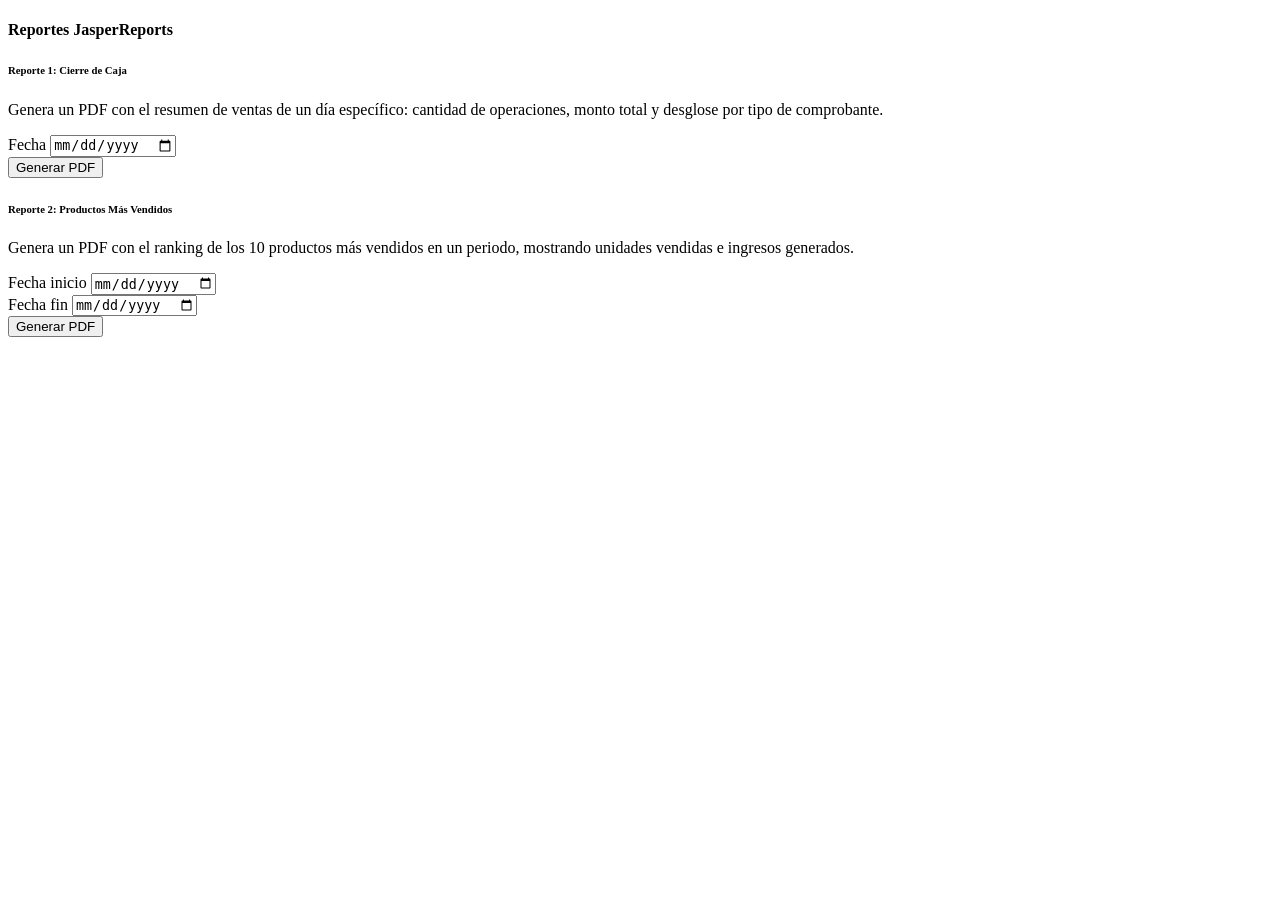
<file: src/main/resources/templates/reportes/index.html>
<!DOCTYPE html>
<html lang="es" xmlns:th="http://www.thymeleaf.org"
      th:replace="~{fragments/layout :: layout(~{::section})}">
<body>
<section th:fragment="content">
    <h4 class="fw-bold mb-4">
        <i class="bi bi-file-earmark-pdf me-2 text-danger"></i>Reportes JasperReports
    </h4>

    <div class="row g-4">

        <!-- Reporte 1: Cierre de Caja -->
        <div class="col-md-6">
            <div class="card border-0 shadow-sm h-100">
                <div class="card-header bg-danger text-white">
                    <h6 class="mb-0">
                        <i class="bi bi-cash-coin me-1"></i>Reporte 1: Cierre de Caja
                    </h6>
                </div>
                <div class="card-body">
                    <p class="text-muted small">
                        Genera un PDF con el resumen de ventas de un día específico:
                        cantidad de operaciones, monto total y desglose por tipo de comprobante.
                    </p>
                    <form th:action="@{/reportes/cierre-caja}" method="get" target="_blank">
                        <div class="mb-3">
                            <label class="form-label fw-semibold">Fecha</label>
                            <input type="date" name="fecha" class="form-control"
                                   th:value="${hoy}" required/>
                        </div>
                        <button type="submit" class="btn btn-danger w-100">
                            <i class="bi bi-download me-1"></i>Generar PDF
                        </button>
                    </form>
                </div>
            </div>
        </div>

        <!-- Reporte 2: Productos Más Vendidos -->
        <div class="col-md-6">
            <div class="card border-0 shadow-sm h-100">
                <div class="card-header bg-warning text-dark">
                    <h6 class="mb-0">
                        <i class="bi bi-bar-chart me-1"></i>Reporte 2: Productos Más Vendidos
                    </h6>
                </div>
                <div class="card-body">
                    <p class="text-muted small">
                        Genera un PDF con el ranking de los 10 productos más vendidos
                        en un periodo, mostrando unidades vendidas e ingresos generados.
                    </p>
                    <form th:action="@{/reportes/productos-vendidos}" method="get" target="_blank">
                        <div class="mb-3">
                            <label class="form-label fw-semibold">Fecha inicio</label>
                            <input type="date" name="fechaInicio" class="form-control" required/>
                        </div>
                        <div class="mb-3">
                            <label class="form-label fw-semibold">Fecha fin</label>
                            <input type="date" name="fechaFin" class="form-control"
                                   th:value="${hoy}" required/>
                        </div>
                        <button type="submit" class="btn btn-warning w-100">
                            <i class="bi bi-download me-1"></i>Generar PDF
                        </button>
                    </form>
                </div>
            </div>
        </div>

    </div>
</section>
</body>
</html>
</file>
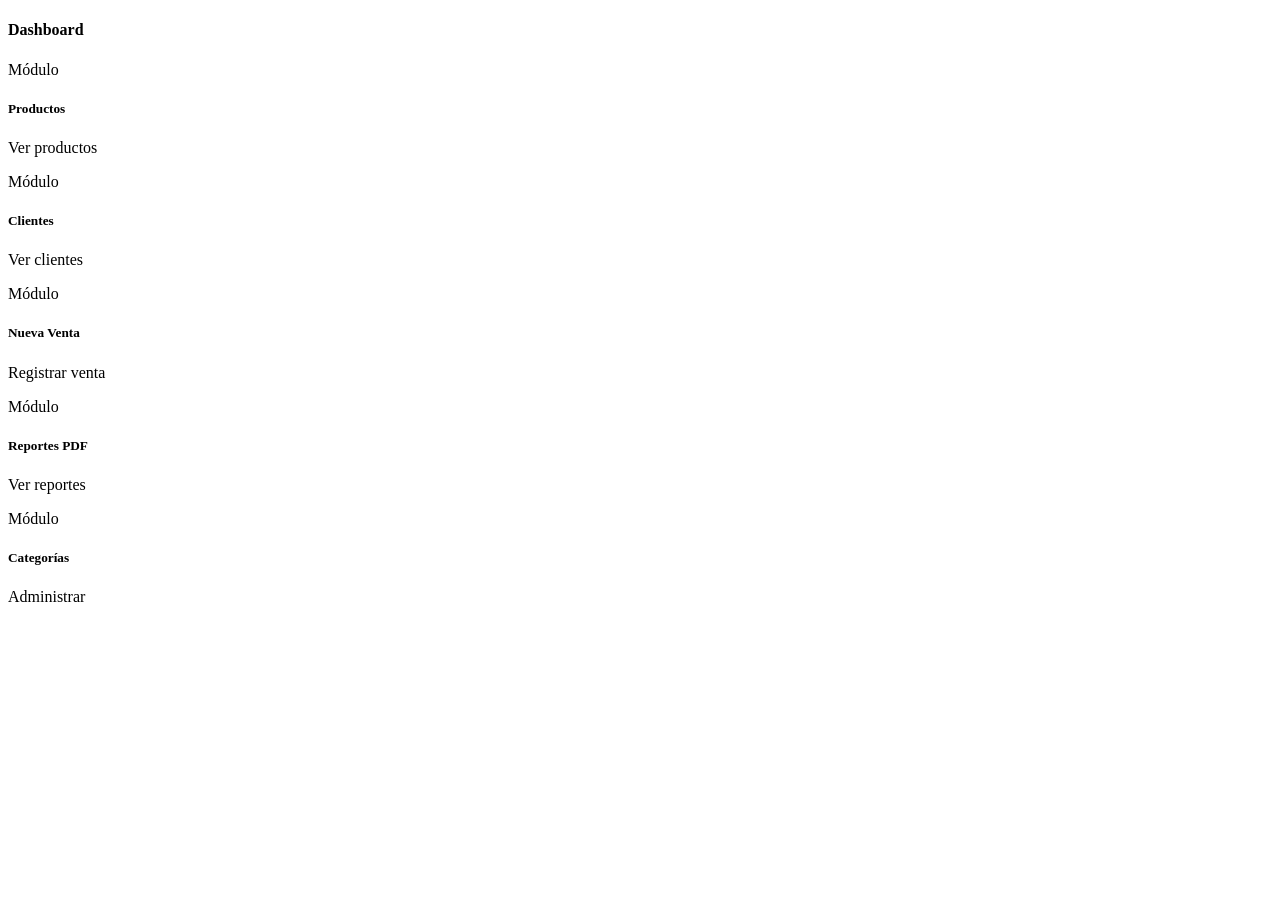
<file: src/main/resources/templates/dashboard.html>
<!DOCTYPE html>
<html lang="es" xmlns:th="http://www.thymeleaf.org"
                xmlns:sec="http://www.thymeleaf.org/extras/spring-security"
      th:replace="~{fragments/layout :: layout(~{::section})}">
<body>
<section th:fragment="content">

    <h4 class="mb-4 fw-bold">
        <i class="bi bi-speedometer2 me-2 text-primary"></i>Dashboard
    </h4>

    <div class="row g-4">
        <!-- Card Productos -->
        <div class="col-md-4">
            <div class="card border-0 shadow-sm h-100">
                <div class="card-body d-flex align-items-center gap-3">
                    <div class="bg-primary bg-opacity-10 p-3 rounded-3">
                        <i class="bi bi-box-seam fs-2 text-primary"></i>
                    </div>
                    <div>
                        <p class="text-muted mb-0 small">Módulo</p>
                        <h5 class="mb-0">Productos</h5>
                    </div>
                </div>
                <div class="card-footer bg-transparent border-0">
                    <a th:href="@{/productos}" class="btn btn-sm btn-outline-primary w-100">
                        Ver productos
                    </a>
                </div>
            </div>
        </div>
        <!-- Card Clientes -->
        <div class="col-md-4">
            <div class="card border-0 shadow-sm h-100">
                <div class="card-body d-flex align-items-center gap-3">
                    <div class="bg-success bg-opacity-10 p-3 rounded-3">
                        <i class="bi bi-people fs-2 text-success"></i>
                    </div>
                    <div>
                        <p class="text-muted mb-0 small">Módulo</p>
                        <h5 class="mb-0">Clientes</h5>
                    </div>
                </div>
                <div class="card-footer bg-transparent border-0">
                    <a th:href="@{/clientes}" class="btn btn-sm btn-outline-success w-100">
                        Ver clientes
                    </a>
                </div>
            </div>
        </div>
        <!-- Card Nueva Venta -->
        <div class="col-md-4">
            <div class="card border-0 shadow-sm h-100">
                <div class="card-body d-flex align-items-center gap-3">
                    <div class="bg-warning bg-opacity-10 p-3 rounded-3">
                        <i class="bi bi-cart-plus fs-2 text-warning"></i>
                    </div>
                    <div>
                        <p class="text-muted mb-0 small">Módulo</p>
                        <h5 class="mb-0">Nueva Venta</h5>
                    </div>
                </div>
                <div class="card-footer bg-transparent border-0">
                    <a th:href="@{/ventas/nueva}" class="btn btn-sm btn-outline-warning w-100">
                        Registrar venta
                    </a>
                </div>
            </div>
        </div>
        <!-- Card Reportes (solo ADMIN) -->
        <div class="col-md-4" sec:authorize="hasRole('ADMIN')">
            <div class="card border-0 shadow-sm h-100">
                <div class="card-body d-flex align-items-center gap-3">
                    <div class="bg-danger bg-opacity-10 p-3 rounded-3">
                        <i class="bi bi-file-earmark-pdf fs-2 text-danger"></i>
                    </div>
                    <div>
                        <p class="text-muted mb-0 small">Módulo</p>
                        <h5 class="mb-0">Reportes PDF</h5>
                    </div>
                </div>
                <div class="card-footer bg-transparent border-0">
                    <a th:href="@{/reportes}" class="btn btn-sm btn-outline-danger w-100">
                        Ver reportes
                    </a>
                </div>
            </div>
        </div>
        <!-- Card Categorias (solo ADMIN) -->
        <div class="col-md-4" sec:authorize="hasRole('ADMIN')">
            <div class="card border-0 shadow-sm h-100">
                <div class="card-body d-flex align-items-center gap-3">
                    <div class="bg-info bg-opacity-10 p-3 rounded-3">
                        <i class="bi bi-tags fs-2 text-info"></i>
                    </div>
                    <div>
                        <p class="text-muted mb-0 small">Módulo</p>
                        <h5 class="mb-0">Categorías</h5>
                    </div>
                </div>
                <div class="card-footer bg-transparent border-0">
                    <a th:href="@{/categorias}" class="btn btn-sm btn-outline-info w-100">
                        Administrar
                    </a>
                </div>
            </div>
        </div>
    </div>

</section>
</body>
</html>
</file>
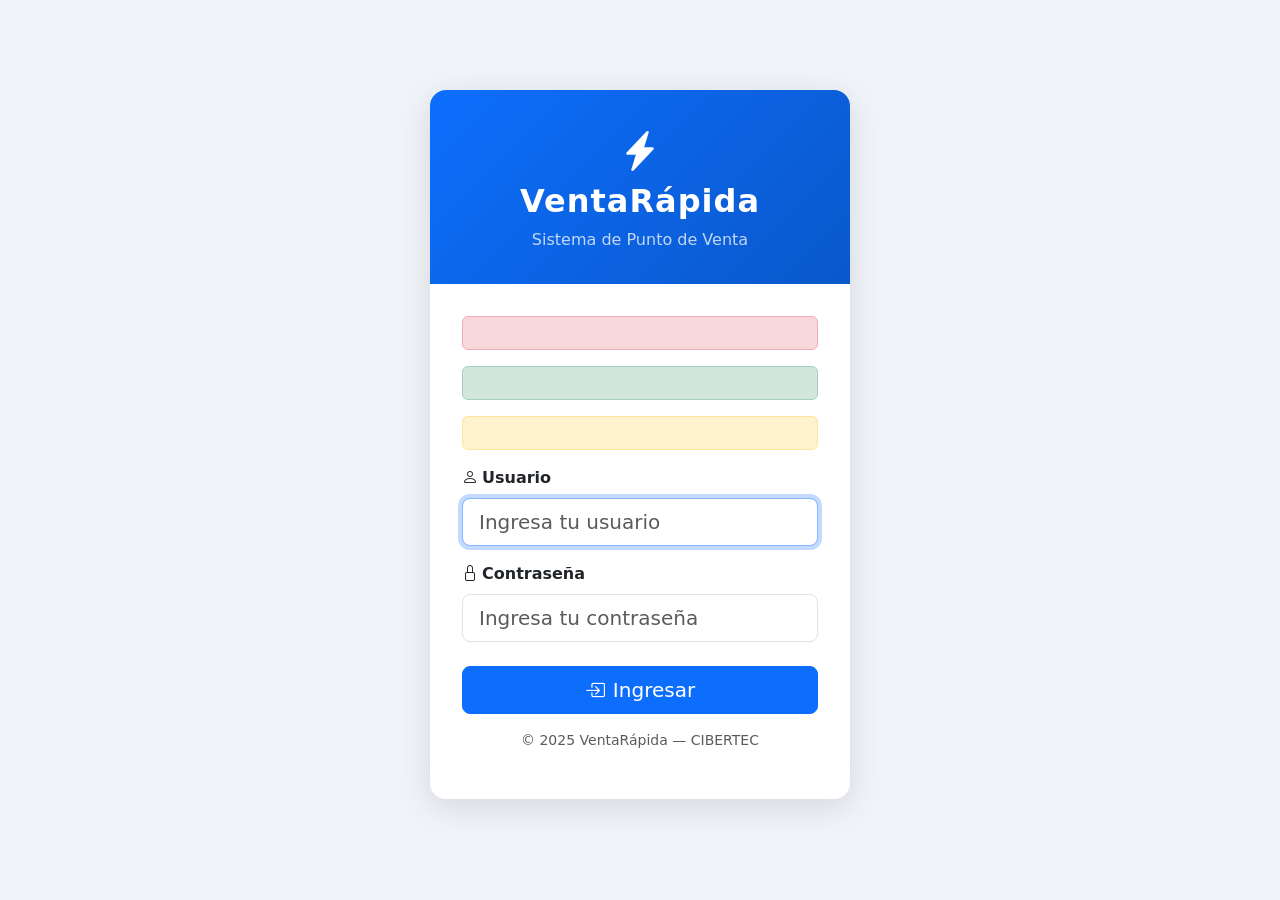
<file: src/main/resources/templates/auth/login.html>
<!DOCTYPE html>
<html lang="es" xmlns:th="http://www.thymeleaf.org">
<head>
    <meta charset="UTF-8"/>
    <meta name="viewport" content="width=device-width, initial-scale=1"/>
    <title>Iniciar Sesión — VentaRápida</title>
    <link rel="stylesheet"
          href="https://cdn.jsdelivr.net/npm/bootstrap@5.3.3/dist/css/bootstrap.min.css"/>
    <link rel="stylesheet"
          href="https://cdn.jsdelivr.net/npm/bootstrap-icons@1.11.3/font/bootstrap-icons.min.css"/>
    <style>
        body { background: #f0f4f8; }
        .login-card {
            max-width: 420px;
            margin: 90px auto;
            border-radius: 16px;
            box-shadow: 0 8px 32px rgba(0,0,0,.12);
        }
        .login-header {
            background: linear-gradient(135deg, #0d6efd, #0a58ca);
            color: #fff;
            border-radius: 16px 16px 0 0;
            padding: 2rem;
            text-align: center;
        }
        .login-header h2 { font-weight: 700; letter-spacing: 1px; }
        .login-body { padding: 2rem; background: #fff; border-radius: 0 0 16px 16px; }
    </style>
</head>
<body>
<div class="login-card">
    <div class="login-header">
        <i class="bi bi-lightning-charge-fill fs-1 mb-2"></i>
        <h2>VentaRápida</h2>
        <p class="mb-0 opacity-75">Sistema de Punto de Venta</p>
    </div>
    <div class="login-body">

        <div th:if="${errorMsg}"
             class="alert alert-danger" th:text="${errorMsg}"></div>
        <div th:if="${logoutMsg}"
             class="alert alert-success" th:text="${logoutMsg}"></div>
        <div th:if="${expiredMsg}"
             class="alert alert-warning" th:text="${expiredMsg}"></div>

        <form th:action="@{/login}" method="post">
            <div class="mb-3">
                <label for="username" class="form-label fw-semibold">
                    <i class="bi bi-person me-1"></i>Usuario
                </label>
                <input type="text" id="username" name="username"
                       class="form-control form-control-lg"
                       placeholder="Ingresa tu usuario" autofocus required/>
            </div>
            <div class="mb-4">
                <label for="password" class="form-label fw-semibold">
                    <i class="bi bi-lock me-1"></i>Contraseña
                </label>
                <input type="password" id="password" name="password"
                       class="form-control form-control-lg"
                       placeholder="Ingresa tu contraseña" required/>
            </div>
            <button type="submit" class="btn btn-primary btn-lg w-100">
                <i class="bi bi-box-arrow-in-right me-2"></i>Ingresar
            </button>
        </form>

        <p class="text-center text-muted mt-3 small">
            © 2025 VentaRápida — CIBERTEC
        </p>
    </div>
</div>
<script src="https://cdn.jsdelivr.net/npm/bootstrap@5.3.3/dist/js/bootstrap.bundle.min.js"></script>
</body>
</html>
</file>
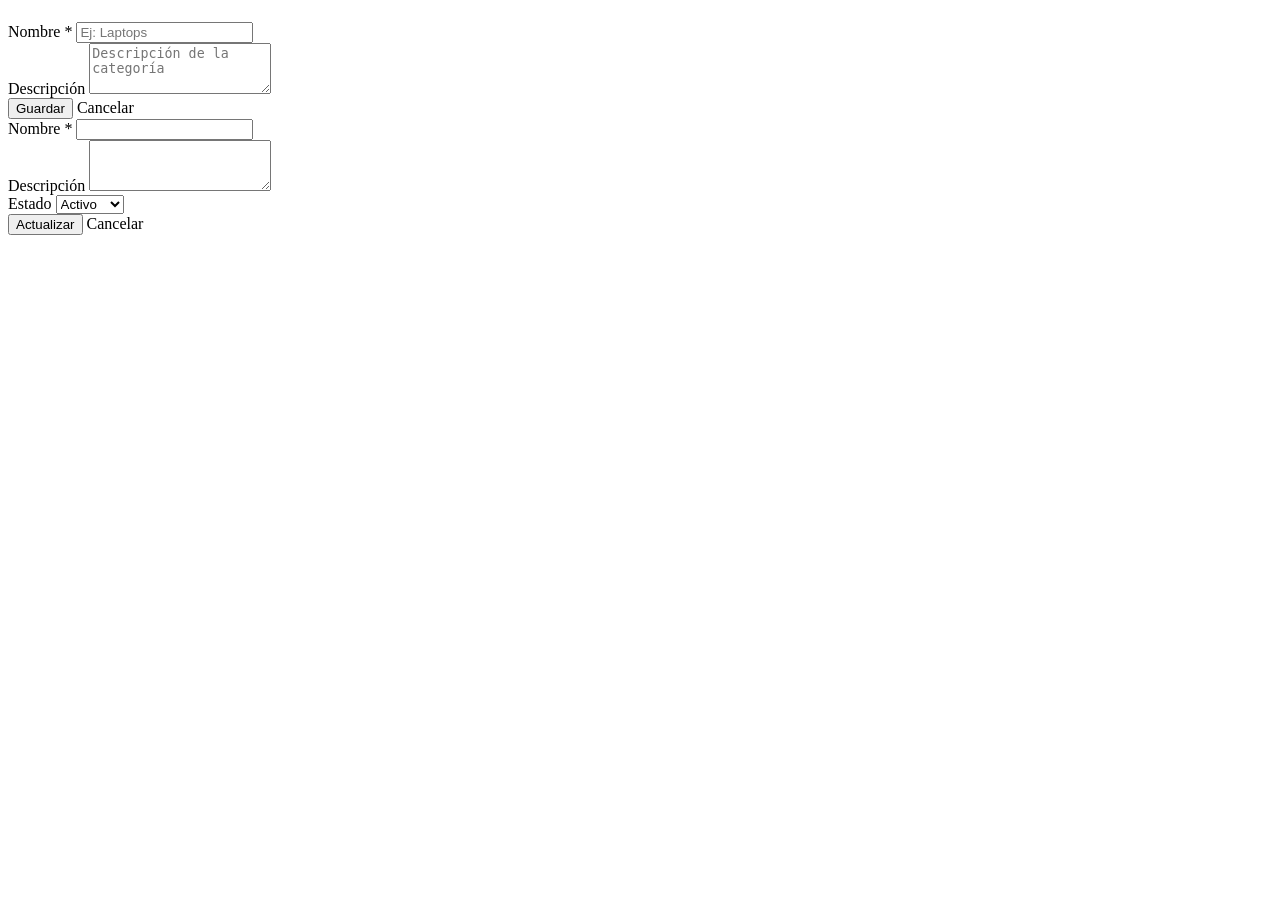
<file: src/main/resources/templates/categorias/form.html>
<!DOCTYPE html>
<html lang="es" xmlns:th="http://www.thymeleaf.org"
      th:replace="~{fragments/layout :: layout(~{::section})}">
<body>
<section th:fragment="content">
    <div class="row justify-content-center">
        <div class="col-md-6">
            <div class="card border-0 shadow-sm">
                <div class="card-header bg-primary text-white">
                    <h5 class="mb-0">
                        <i class="bi bi-tag me-2"></i>
                        <span th:text="${modoEdicion} ? 'Editar Categoría' : 'Nueva Categoría'"></span>
                    </h5>
                </div>
                <div class="card-body p-4">

                    <!-- Guardar nueva -->
                    <form th:if="${!modoEdicion}"
                          th:action="@{/categorias/guardar}" method="post"
                          th:object="${categoria}">
                        <div class="mb-3">
                            <label class="form-label fw-semibold">Nombre *</label>
                            <input type="text" th:field="*{nombre}"
                                   class="form-control" required
                                   placeholder="Ej: Laptops"/>
                        </div>
                        <div class="mb-4">
                            <label class="form-label fw-semibold">Descripción</label>
                            <textarea th:field="*{descripcion}"
                                      class="form-control" rows="3"
                                      placeholder="Descripción de la categoría"></textarea>
                        </div>
                        <div class="d-flex gap-2">
                            <button type="submit" class="btn btn-primary">
                                <i class="bi bi-save me-1"></i>Guardar
                            </button>
                            <a th:href="@{/categorias}" class="btn btn-outline-secondary">
                                Cancelar
                            </a>
                        </div>
                    </form>

                    <!-- Actualizar -->
                    <form th:if="${modoEdicion}"
                          th:action="@{/categorias/actualizar}" method="post"
                          th:object="${categoria}">
                        <input type="hidden" th:field="*{idCategoria}"/>
                        <div class="mb-3">
                            <label class="form-label fw-semibold">Nombre *</label>
                            <input type="text" th:field="*{nombre}"
                                   class="form-control" required/>
                        </div>
                        <div class="mb-3">
                            <label class="form-label fw-semibold">Descripción</label>
                            <textarea th:field="*{descripcion}"
                                      class="form-control" rows="3"></textarea>
                        </div>
                        <div class="mb-4">
                            <label class="form-label fw-semibold">Estado</label>
                            <select th:field="*{estado}" class="form-select">
                                <option value="1">Activo</option>
                                <option value="0">Inactivo</option>
                            </select>
                        </div>
                        <div class="d-flex gap-2">
                            <button type="submit" class="btn btn-warning">
                                <i class="bi bi-save me-1"></i>Actualizar
                            </button>
                            <a th:href="@{/categorias}" class="btn btn-outline-secondary">
                                Cancelar
                            </a>
                        </div>
                    </form>
                </div>
            </div>
        </div>
    </div>
</section>
</body>
</html>
</file>
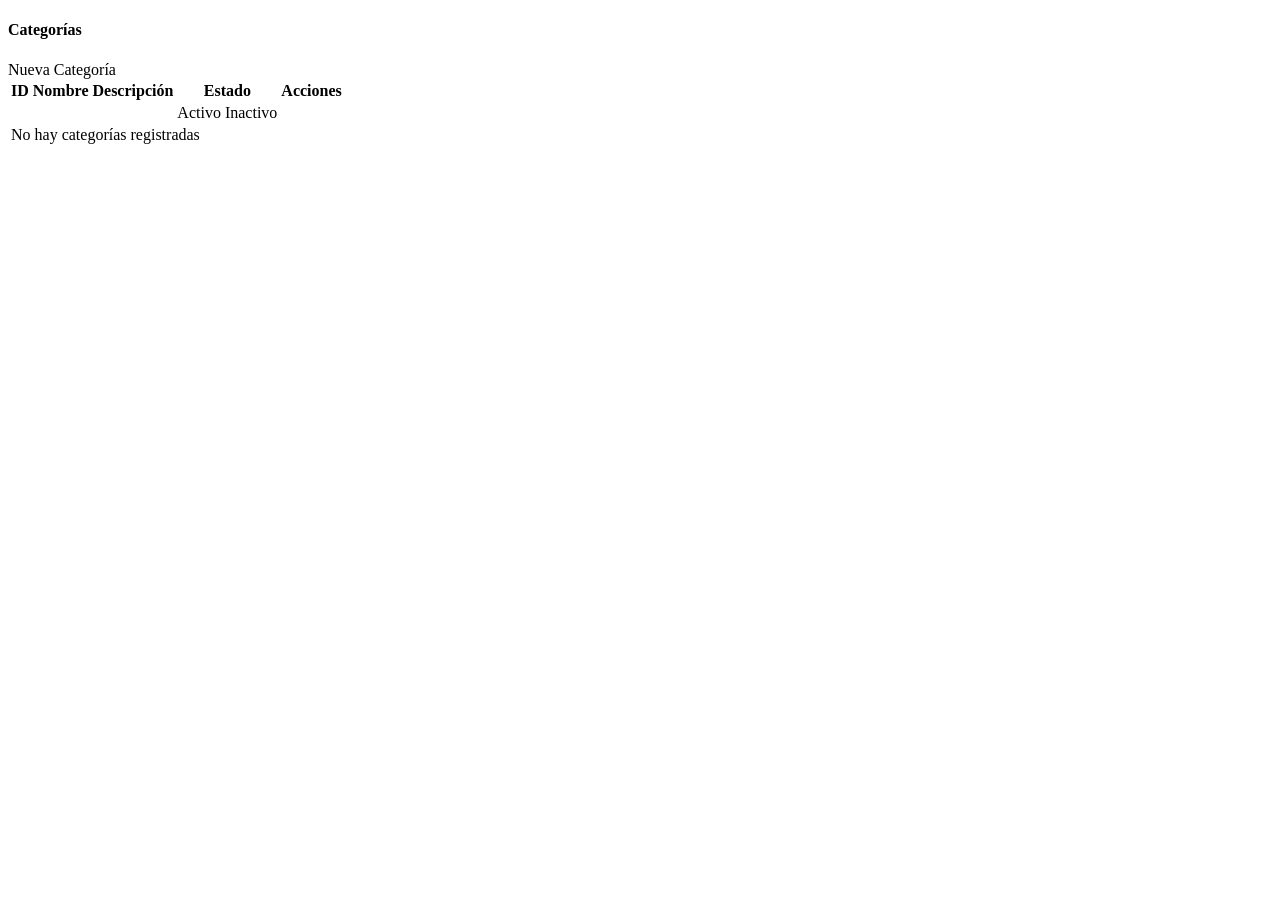
<file: src/main/resources/templates/categorias/lista.html>
<!DOCTYPE html>
<html lang="es" xmlns:th="http://www.thymeleaf.org"
      th:replace="~{fragments/layout :: layout(~{::section})}">
<body>
<section th:fragment="content">
    <div class="d-flex justify-content-between align-items-center mb-4">
        <h4 class="fw-bold mb-0">
            <i class="bi bi-tags me-2 text-primary"></i>Categorías
        </h4>
        <a th:href="@{/categorias/nueva}" class="btn btn-primary">
            <i class="bi bi-plus-circle me-1"></i>Nueva Categoría
        </a>
    </div>

    <div class="card border-0 shadow-sm">
        <div class="card-body p-0">
            <table class="table table-hover mb-0">
                <thead class="table-primary">
                    <tr>
                        <th>ID</th>
                        <th>Nombre</th>
                        <th>Descripción</th>
                        <th>Estado</th>
                        <th class="text-center">Acciones</th>
                    </tr>
                </thead>
                <tbody>
                    <tr th:each="cat : ${categorias}">
                        <td th:text="${cat.idCategoria}" class="text-muted small"></td>
                        <td th:text="${cat.nombre}" class="fw-semibold"></td>
                        <td th:text="${cat.descripcion}"></td>
                        <td>
                            <span th:if="${cat.estado == '1'}"
                                  class="badge bg-success">Activo</span>
                            <span th:unless="${cat.estado == '1'}"
                                  class="badge bg-secondary">Inactivo</span>
                        </td>
                        <td class="text-center">
                            <a th:href="@{/categorias/editar/{id}(id=${cat.idCategoria})}"
                               class="btn btn-sm btn-outline-warning me-1">
                                <i class="bi bi-pencil"></i>
                            </a>
                            <a th:href="@{/categorias/eliminar/{id}(id=${cat.idCategoria})}"
                               class="btn btn-sm btn-outline-danger"
                               onclick="return confirm('¿Desactivar esta categoría?')">
                                <i class="bi bi-trash"></i>
                            </a>
                        </td>
                    </tr>
                    <tr th:if="${#lists.isEmpty(categorias)}">
                        <td colspan="5" class="text-center text-muted py-4">
                            No hay categorías registradas
                        </td>
                    </tr>
                </tbody>
            </table>
        </div>
    </div>
</section>
</body>
</html>
</file>
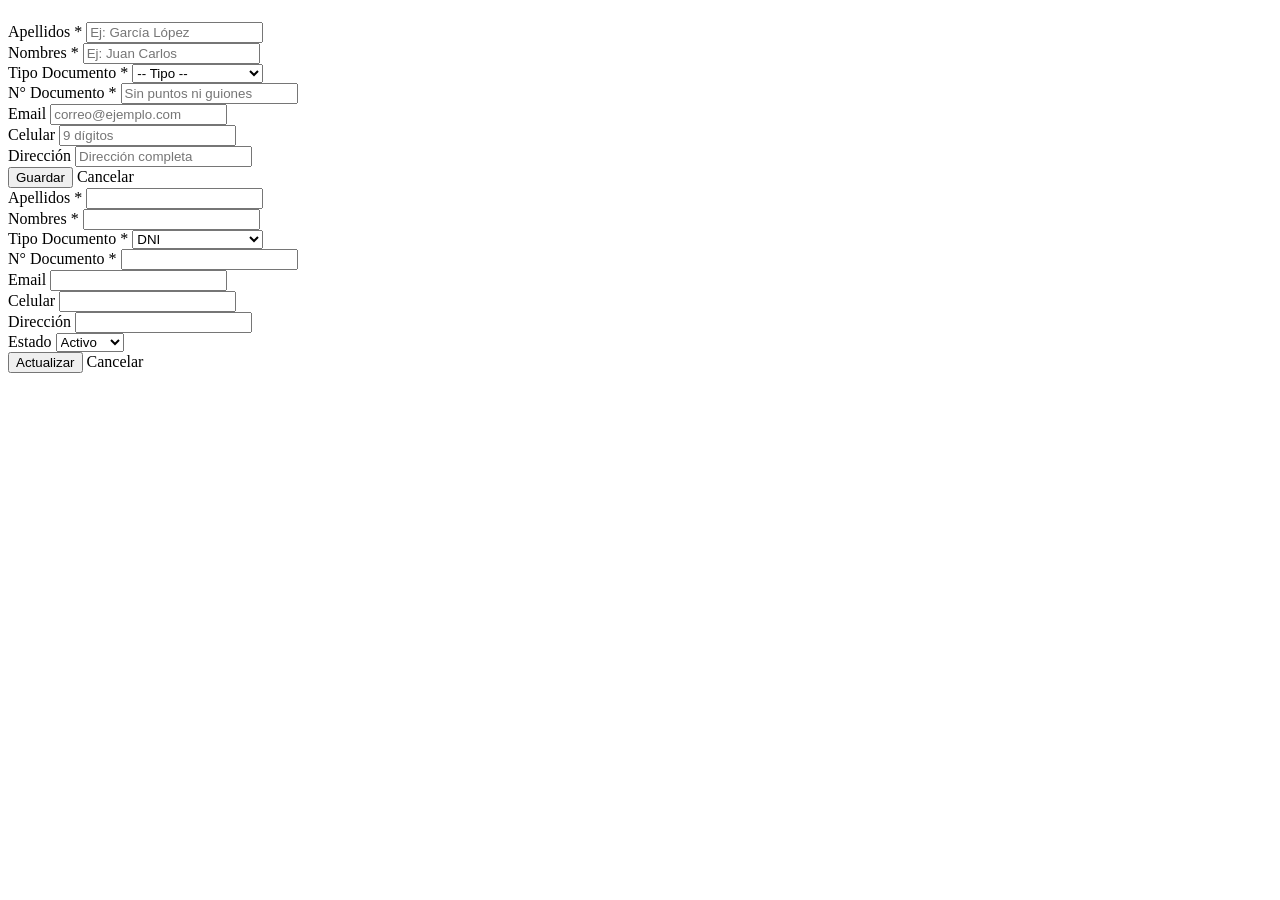
<file: src/main/resources/templates/clientes/form.html>
<!DOCTYPE html>
<html lang="es" xmlns:th="http://www.thymeleaf.org"
      th:replace="~{fragments/layout :: layout(~{::section})}">
<body>
<section th:fragment="content">

    <div class="row justify-content-center">
        <div class="col-md-7">
            <div class="card border-0 shadow-sm">
                <div class="card-header bg-success text-white">
                    <h5 class="mb-0">
                        <i class="bi bi-person-plus me-2"></i>
                        <span th:text="${modoEdicion} ? 'Editar Cliente' : 'Nuevo Cliente'"></span>
                    </h5>
                </div>
                <div class="card-body p-4">

                    <!-- GUARDAR NUEVO -->
                    <form th:if="${!modoEdicion}"
                          th:action="@{/clientes/guardar}" method="post"
                          th:object="${cliente}">

                        <div class="row g-3">
                            <div class="col-md-6">
                                <label class="form-label fw-semibold">Apellidos *</label>
                                <input type="text" th:field="*{apellidos}"
                                       class="form-control" required
                                       placeholder="Ej: García López"/>
                            </div>
                            <div class="col-md-6">
                                <label class="form-label fw-semibold">Nombres *</label>
                                <input type="text" th:field="*{nombres}"
                                       class="form-control" required
                                       placeholder="Ej: Juan Carlos"/>
                            </div>
                            <div class="col-md-4">
                                <label class="form-label fw-semibold">Tipo Documento *</label>
                                <select th:field="*{tipoDoc}" class="form-select" required>
                                    <option value="">-- Tipo --</option>
                                    <option value="DNI">DNI</option>
                                    <option value="RUC">RUC</option>
                                    <option value="CE">Carnet Extranjería</option>
                                </select>
                            </div>
                            <div class="col-md-8">
                                <label class="form-label fw-semibold">N° Documento *</label>
                                <input type="text" th:field="*{nroDoc}"
                                       class="form-control" required
                                       placeholder="Sin puntos ni guiones"
                                       maxlength="12"/>
                            </div>
                            <div class="col-md-6">
                                <label class="form-label fw-semibold">Email</label>
                                <input type="email" th:field="*{email}"
                                       class="form-control"
                                       placeholder="correo@ejemplo.com"/>
                            </div>
                            <div class="col-md-6">
                                <label class="form-label fw-semibold">Celular</label>
                                <input type="text" th:field="*{celular}"
                                       class="form-control"
                                       placeholder="9 dígitos"
                                       maxlength="9"/>
                            </div>
                            <div class="col-12">
                                <label class="form-label fw-semibold">Dirección</label>
                                <input type="text" th:field="*{direccion}"
                                       class="form-control"
                                       placeholder="Dirección completa"/>
                            </div>
                        </div>

                        <div class="d-flex gap-2 mt-4">
                            <button type="submit" class="btn btn-success">
                                <i class="bi bi-save me-1"></i>Guardar
                            </button>
                            <a th:href="@{/clientes}" class="btn btn-outline-secondary">
                                Cancelar
                            </a>
                        </div>
                    </form>

                    <!-- ACTUALIZAR -->
                    <form th:if="${modoEdicion}"
                          th:action="@{/clientes/actualizar}" method="post"
                          th:object="${cliente}">

                        <input type="hidden" th:field="*{idCliente}"/>

                        <div class="row g-3">
                            <div class="col-md-6">
                                <label class="form-label fw-semibold">Apellidos *</label>
                                <input type="text" th:field="*{apellidos}"
                                       class="form-control" required/>
                            </div>
                            <div class="col-md-6">
                                <label class="form-label fw-semibold">Nombres *</label>
                                <input type="text" th:field="*{nombres}"
                                       class="form-control" required/>
                            </div>
                            <div class="col-md-4">
                                <label class="form-label fw-semibold">Tipo Documento *</label>
                                <select th:field="*{tipoDoc}" class="form-select" required>
                                    <option value="DNI">DNI</option>
                                    <option value="RUC">RUC</option>
                                    <option value="CE">Carnet Extranjería</option>
                                </select>
                            </div>
                            <div class="col-md-8">
                                <label class="form-label fw-semibold">N° Documento *</label>
                                <input type="text" th:field="*{nroDoc}"
                                       class="form-control" required maxlength="12"/>
                            </div>
                            <div class="col-md-6">
                                <label class="form-label fw-semibold">Email</label>
                                <input type="email" th:field="*{email}"
                                       class="form-control"/>
                            </div>
                            <div class="col-md-6">
                                <label class="form-label fw-semibold">Celular</label>
                                <input type="text" th:field="*{celular}"
                                       class="form-control" maxlength="9"/>
                            </div>
                            <div class="col-md-8">
                                <label class="form-label fw-semibold">Dirección</label>
                                <input type="text" th:field="*{direccion}"
                                       class="form-control"/>
                            </div>
                            <div class="col-md-4">
                                <label class="form-label fw-semibold">Estado</label>
                                <select th:field="*{estado}" class="form-select">
                                    <option value="1">Activo</option>
                                    <option value="0">Inactivo</option>
                                </select>
                            </div>
                        </div>

                        <div class="d-flex gap-2 mt-4">
                            <button type="submit" class="btn btn-warning">
                                <i class="bi bi-save me-1"></i>Actualizar
                            </button>
                            <a th:href="@{/clientes}" class="btn btn-outline-secondary">
                                Cancelar
                            </a>
                        </div>
                    </form>

                </div>
            </div>
        </div>
    </div>

</section>
</body>
</html>
</file>
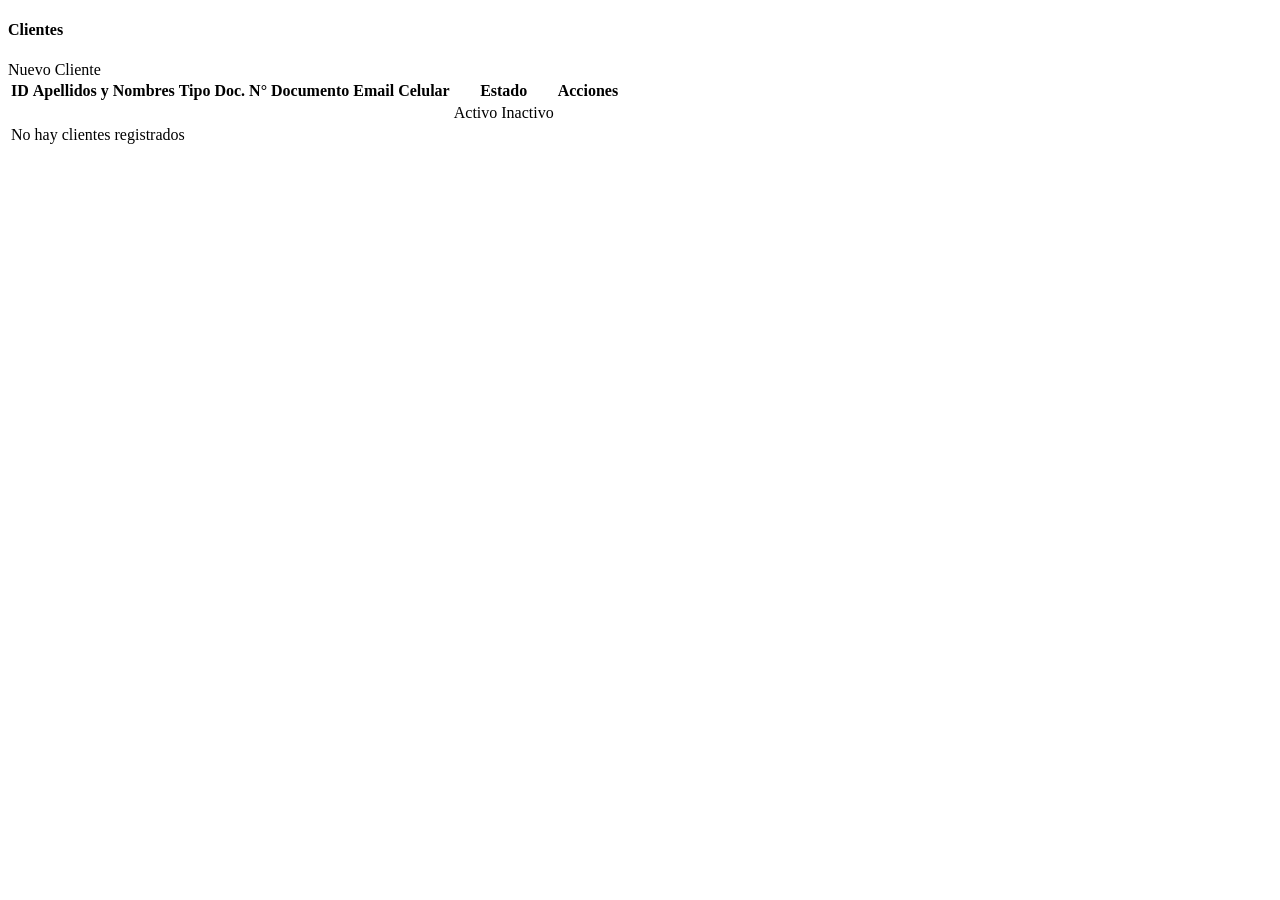
<file: src/main/resources/templates/clientes/lista.html>
<!DOCTYPE html>
<html lang="es" xmlns:th="http://www.thymeleaf.org"
      th:replace="~{fragments/layout :: layout(~{::section})}">
<body>
<section th:fragment="content">

    <div class="d-flex justify-content-between align-items-center mb-4">
        <h4 class="fw-bold mb-0">
            <i class="bi bi-people me-2 text-success"></i>Clientes
        </h4>
        <a th:href="@{/clientes/nuevo}" class="btn btn-success">
            <i class="bi bi-plus-circle me-1"></i>Nuevo Cliente
        </a>
    </div>

    <div class="card border-0 shadow-sm">
        <div class="card-body p-0">
            <div class="table-responsive">
                <table class="table table-hover mb-0">
                    <thead class="table-success">
                        <tr>
                            <th>ID</th>
                            <th>Apellidos y Nombres</th>
                            <th>Tipo Doc.</th>
                            <th>N° Documento</th>
                            <th>Email</th>
                            <th>Celular</th>
                            <th>Estado</th>
                            <th class="text-center">Acciones</th>
                        </tr>
                    </thead>
                    <tbody>
                        <tr th:each="c : ${clientes}">
                            <td class="text-muted small align-middle"
                                th:text="${c.idCliente}"></td>
                            <td class="align-middle fw-semibold"
                                th:text="${c.apellidos + ', ' + c.nombres}"></td>
                            <td class="align-middle">
                                <span class="badge bg-secondary"
                                      th:text="${c.tipoDoc}"></span>
                            </td>
                            <td class="align-middle"
                                th:text="${c.nroDoc}"></td>
                            <td class="align-middle small"
                                th:text="${c.email}"></td>
                            <td class="align-middle"
                                th:text="${c.celular}"></td>
                            <td class="align-middle">
                                <span th:if="${c.estado == '1'}"
                                      class="badge bg-success">Activo</span>
                                <span th:unless="${c.estado == '1'}"
                                      class="badge bg-secondary">Inactivo</span>
                            </td>
                            <td class="text-center align-middle">
                                <a th:href="@{/clientes/editar/{id}(id=${c.idCliente})}"
                                   class="btn btn-sm btn-outline-warning me-1">
                                    <i class="bi bi-pencil"></i>
                                </a>
                                <a th:href="@{/clientes/eliminar/{id}(id=${c.idCliente})}"
                                   class="btn btn-sm btn-outline-danger"
                                   onclick="return confirm('¿Desactivar este cliente?')">
                                    <i class="bi bi-trash"></i>
                                </a>
                            </td>
                        </tr>
                        <tr th:if="${#lists.isEmpty(clientes)}">
                            <td colspan="8" class="text-center text-muted py-4">
                                No hay clientes registrados
                            </td>
                        </tr>
                    </tbody>
                </table>
            </div>
        </div>
    </div>

</section>
</body>
</html>
</file>
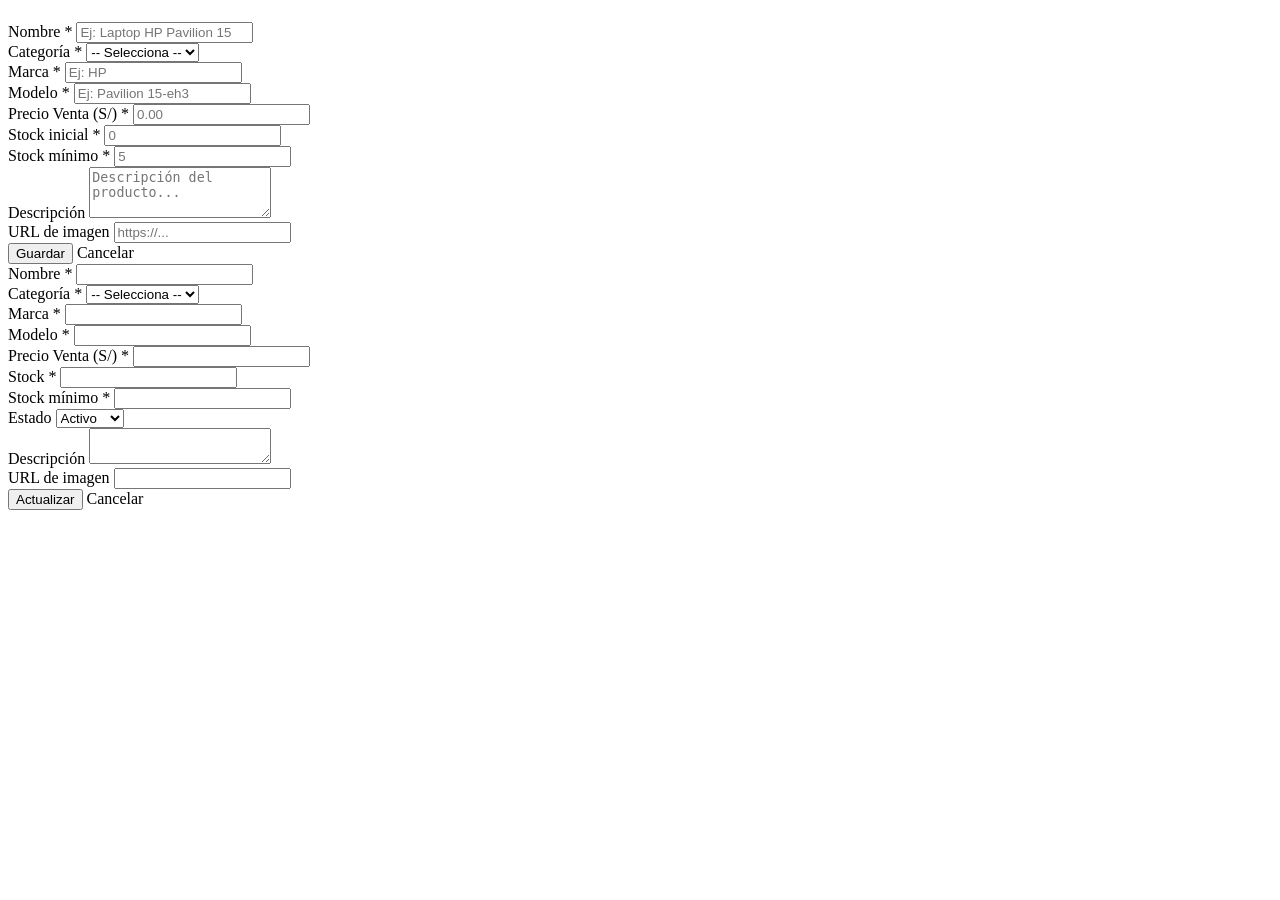
<file: src/main/resources/templates/productos/form.html>
<!DOCTYPE html>
<html lang="es" xmlns:th="http://www.thymeleaf.org"
      th:replace="~{fragments/layout :: layout(~{::section})}">
<body>
<section th:fragment="content">

    <div class="row justify-content-center">
        <div class="col-md-8">
            <div class="card border-0 shadow-sm">
                <div class="card-header bg-primary text-white">
                    <h5 class="mb-0">
                        <i class="bi bi-box-seam me-2"></i>
                        <span th:text="${modoEdicion} ? 'Editar Producto' : 'Nuevo Producto'"></span>
                    </h5>
                </div>
                <div class="card-body p-4">

                    <!-- GUARDAR NUEVO -->
                    <form th:if="${!modoEdicion}"
                          th:action="@{/productos/guardar}" method="post"
                          th:object="${producto}">

                        <div class="row g-3">
                            <div class="col-md-8">
                                <label class="form-label fw-semibold">Nombre *</label>
                                <input type="text" th:field="*{nombre}"
                                       class="form-control" required
                                       placeholder="Ej: Laptop HP Pavilion 15"/>
                            </div>
                            <div class="col-md-4">
                                <label class="form-label fw-semibold">Categoría *</label>
                                <select th:field="*{categoria.idCategoria}"
                                        class="form-select" required>
                                    <option value="">-- Selecciona --</option>
                                    <option th:each="c : ${categorias}"
                                            th:value="${c.idCategoria}"
                                            th:text="${c.nombre}"></option>
                                </select>
                            </div>
                            <div class="col-md-6">
                                <label class="form-label fw-semibold">Marca *</label>
                                <input type="text" th:field="*{marca}"
                                       class="form-control" required
                                       placeholder="Ej: HP"/>
                            </div>
                            <div class="col-md-6">
                                <label class="form-label fw-semibold">Modelo *</label>
                                <input type="text" th:field="*{modelo}"
                                       class="form-control" required
                                       placeholder="Ej: Pavilion 15-eh3"/>
                            </div>
                            <div class="col-md-4">
                                <label class="form-label fw-semibold">Precio Venta (S/) *</label>
                                <input type="number" th:field="*{precioVenta}"
                                       class="form-control" required
                                       step="0.01" min="0.01"
                                       placeholder="0.00"/>
                            </div>
                            <div class="col-md-4">
                                <label class="form-label fw-semibold">Stock inicial *</label>
                                <input type="number" th:field="*{stock}"
                                       class="form-control" required
                                       min="0" placeholder="0"/>
                            </div>
                            <div class="col-md-4">
                                <label class="form-label fw-semibold">Stock mínimo *</label>
                                <input type="number" th:field="*{stockMinimo}"
                                       class="form-control" required
                                       min="1" placeholder="5"/>
                            </div>
                            <div class="col-12">
                                <label class="form-label fw-semibold">Descripción</label>
                                <textarea th:field="*{descripcion}"
                                          class="form-control" rows="3"
                                          placeholder="Descripción del producto..."></textarea>
                            </div>
                            <div class="col-12">
                                <label class="form-label fw-semibold">URL de imagen</label>
                                <input type="text" th:field="*{imagenUrl}"
                                       class="form-control"
                                       placeholder="https://..."/>
                            </div>
                        </div>

                        <div class="d-flex gap-2 mt-4">
                            <button type="submit" class="btn btn-primary">
                                <i class="bi bi-save me-1"></i>Guardar
                            </button>
                            <a th:href="@{/productos}" class="btn btn-outline-secondary">
                                Cancelar
                            </a>
                        </div>
                    </form>

                    <!-- ACTUALIZAR -->
                    <form th:if="${modoEdicion}"
                          th:action="@{/productos/actualizar}" method="post"
                          th:object="${producto}">

                        <input type="hidden" th:field="*{idProducto}"/>

                        <div class="row g-3">
                            <div class="col-md-8">
                                <label class="form-label fw-semibold">Nombre *</label>
                                <input type="text" th:field="*{nombre}"
                                       class="form-control" required/>
                            </div>
                            <div class="col-md-4">
                                <label class="form-label fw-semibold">Categoría *</label>
                                <select th:field="*{categoria.idCategoria}"
                                        class="form-select" required>
                                    <option value="">-- Selecciona --</option>
                                    <option th:each="c : ${categorias}"
                                            th:value="${c.idCategoria}"
                                            th:text="${c.nombre}"></option>
                                </select>
                            </div>
                            <div class="col-md-6">
                                <label class="form-label fw-semibold">Marca *</label>
                                <input type="text" th:field="*{marca}"
                                       class="form-control" required/>
                            </div>
                            <div class="col-md-6">
                                <label class="form-label fw-semibold">Modelo *</label>
                                <input type="text" th:field="*{modelo}"
                                       class="form-control" required/>
                            </div>
                            <div class="col-md-4">
                                <label class="form-label fw-semibold">Precio Venta (S/) *</label>
                                <input type="number" th:field="*{precioVenta}"
                                       class="form-control" required step="0.01" min="0.01"/>
                            </div>
                            <div class="col-md-4">
                                <label class="form-label fw-semibold">Stock *</label>
                                <input type="number" th:field="*{stock}"
                                       class="form-control" required min="0"/>
                            </div>
                            <div class="col-md-4">
                                <label class="form-label fw-semibold">Stock mínimo *</label>
                                <input type="number" th:field="*{stockMinimo}"
                                       class="form-control" required min="1"/>
                            </div>
                            <div class="col-md-4">
                                <label class="form-label fw-semibold">Estado</label>
                                <select th:field="*{estado}" class="form-select">
                                    <option value="1">Activo</option>
                                    <option value="0">Inactivo</option>
                                </select>
                            </div>
                            <div class="col-md-8">
                                <label class="form-label fw-semibold">Descripción</label>
                                <textarea th:field="*{descripcion}"
                                          class="form-control" rows="2"></textarea>
                            </div>
                            <div class="col-12">
                                <label class="form-label fw-semibold">URL de imagen</label>
                                <input type="text" th:field="*{imagenUrl}"
                                       class="form-control"/>
                            </div>
                        </div>

                        <div class="d-flex gap-2 mt-4">
                            <button type="submit" class="btn btn-warning">
                                <i class="bi bi-save me-1"></i>Actualizar
                            </button>
                            <a th:href="@{/productos}" class="btn btn-outline-secondary">
                                Cancelar
                            </a>
                        </div>
                    </form>

                </div>
            </div>
        </div>
    </div>

</section>
</body>
</html>
</file>
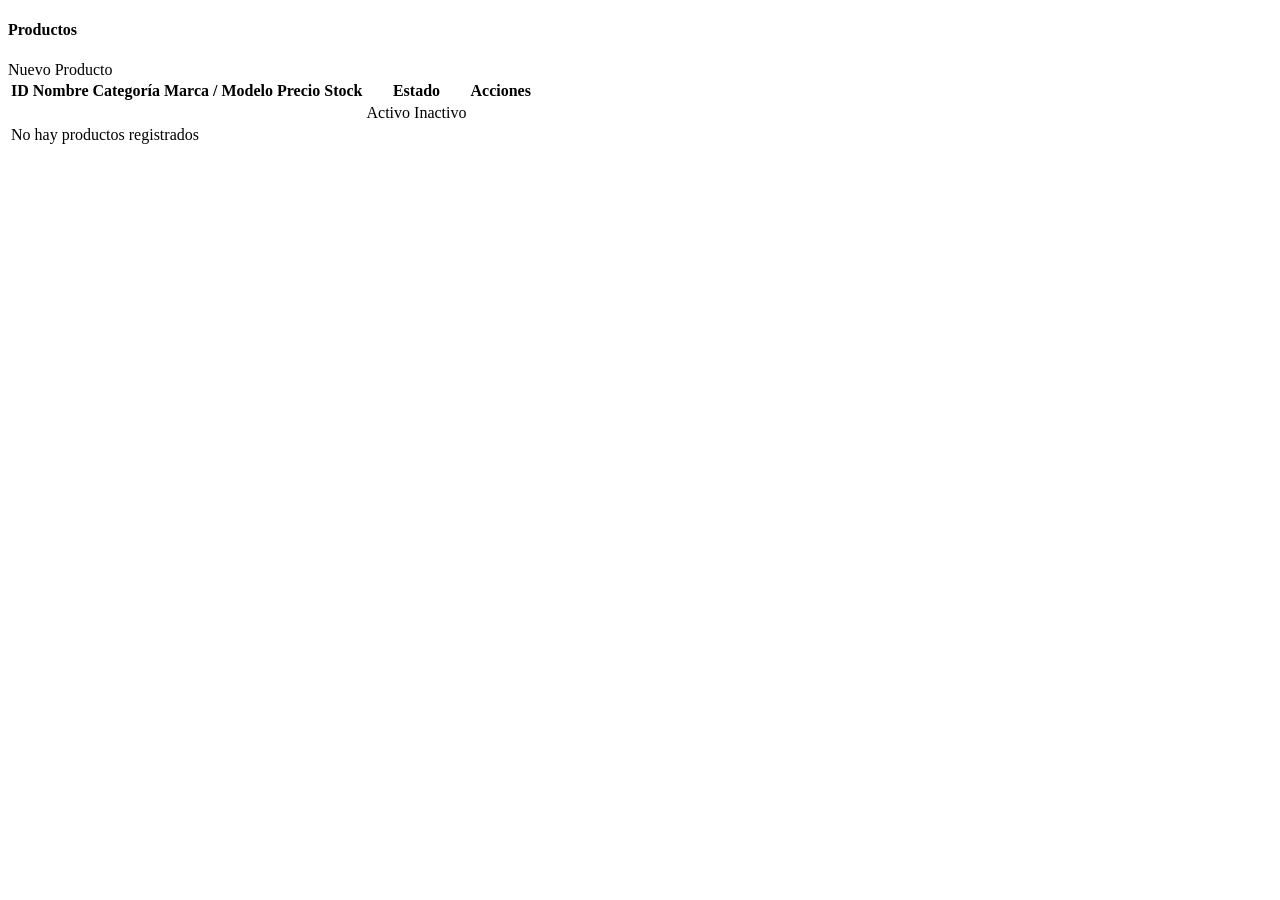
<file: src/main/resources/templates/productos/lista.html>
<!DOCTYPE html>
<html lang="es" xmlns:th="http://www.thymeleaf.org"
                xmlns:sec="http://www.thymeleaf.org/extras/spring-security"
      th:replace="~{fragments/layout :: layout(~{::section})}">
<body>
<section th:fragment="content">

    <div class="d-flex justify-content-between align-items-center mb-4">
        <h4 class="fw-bold mb-0">
            <i class="bi bi-box-seam me-2 text-primary"></i>Productos
        </h4>
        <a th:href="@{/productos/nuevo}" class="btn btn-primary"
           sec:authorize="hasRole('ADMIN')">
            <i class="bi bi-plus-circle me-1"></i>Nuevo Producto
        </a>
    </div>

    <div class="card border-0 shadow-sm">
        <div class="card-body p-0">
            <div class="table-responsive">
                <table class="table table-hover mb-0">
                    <thead class="table-primary">
                        <tr>
                            <th>ID</th>
                            <th>Nombre</th>
                            <th>Categoría</th>
                            <th>Marca / Modelo</th>
                            <th class="text-end">Precio</th>
                            <th class="text-center">Stock</th>
                            <th>Estado</th>
                            <th class="text-center" sec:authorize="hasRole('ADMIN')">
                                Acciones
                            </th>
                        </tr>
                    </thead>
                    <tbody>
                        <tr th:each="p : ${productos}">
                            <td class="text-muted small align-middle"
                                th:text="${p.idProducto}"></td>
                            <td class="align-middle">
                                <span class="fw-semibold" th:text="${p.nombre}"></span>
                            </td>
                            <td class="align-middle">
                                <span class="badge bg-info text-dark"
                                      th:text="${p.categoria?.nombre}"></span>
                            </td>
                            <td class="align-middle small"
                                th:text="${p.marca + ' / ' + p.modelo}"></td>
                            <td class="text-end align-middle fw-semibold"
                                th:text="${'S/ ' + p.precioVenta}"></td>
                            <td class="text-center align-middle">
                                <span th:classappend="${p.stock <= p.stockMinimo}
                                      ? 'badge bg-danger' : 'badge bg-success'"
                                      th:text="${p.stock}"></span>
                            </td>
                            <td class="align-middle">
                                <span th:if="${p.estado == '1'}"
                                      class="badge bg-success">Activo</span>
                                <span th:unless="${p.estado == '1'}"
                                      class="badge bg-secondary">Inactivo</span>
                            </td>
                            <td class="text-center align-middle"
                                sec:authorize="hasRole('ADMIN')">
                                <a th:href="@{/productos/editar/{id}(id=${p.idProducto})}"
                                   class="btn btn-sm btn-outline-warning me-1">
                                    <i class="bi bi-pencil"></i>
                                </a>
                                <a th:href="@{/productos/eliminar/{id}(id=${p.idProducto})}"
                                   class="btn btn-sm btn-outline-danger"
                                   onclick="return confirm('¿Desactivar este producto?')">
                                    <i class="bi bi-trash"></i>
                                </a>
                            </td>
                        </tr>
                        <tr th:if="${#lists.isEmpty(productos)}">
                            <td colspan="8" class="text-center text-muted py-4">
                                No hay productos registrados
                            </td>
                        </tr>
                    </tbody>
                </table>
            </div>
        </div>
    </div>

</section>
</body>
</html>
</file>
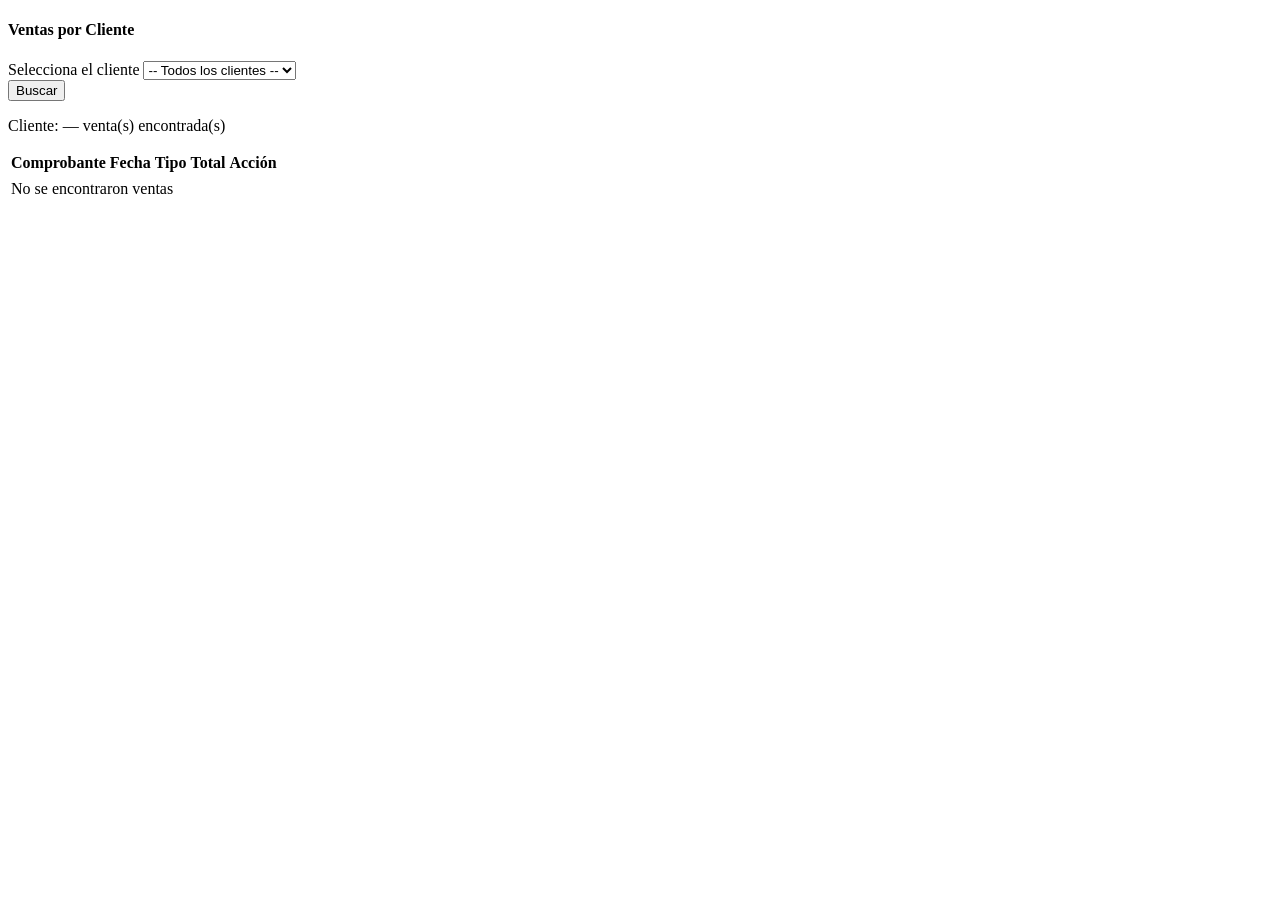
<file: src/main/resources/templates/ventas/consulta-cliente.html>
<!-- consulta-cliente.html -->
<!DOCTYPE html>
<html lang="es" xmlns:th="http://www.thymeleaf.org"
      th:replace="~{fragments/layout :: layout(~{::section})}">
<body>
<section th:fragment="content">
    <h4 class="fw-bold mb-4">
        <i class="bi bi-search me-2 text-primary"></i>Ventas por Cliente
    </h4>
    <div class="card border-0 shadow-sm mb-4">
        <div class="card-body">
            <form th:action="@{/consultas/por-cliente}" method="get"
                  class="row g-3 align-items-end">
                <div class="col-md-8">
                    <label class="form-label fw-semibold">Selecciona el cliente</label>
                    <select name="idCliente" class="form-select" required>
                        <option value="">-- Todos los clientes --</option>
                        <option th:each="c : ${clientes}"
                                th:value="${c.idCliente}"
                                th:text="${c.apellidos + ', ' + c.nombres}"
                                th:selected="${c.idCliente == idCliente}">
                        </option>
                    </select>
                </div>
                <div class="col-md-4">
                    <button type="submit" class="btn btn-primary w-100">
                        <i class="bi bi-search me-1"></i>Buscar
                    </button>
                </div>
            </form>
        </div>
    </div>

    <div th:if="${ventas != null}">
        <p class="text-muted">
            Cliente: <strong th:text="${clienteSeleccionado?.apellidos + ', ' + clienteSeleccionado?.nombres}"></strong>
            — <span th:text="${ventas.size()}"></span> venta(s) encontrada(s)
        </p>
        <div class="card border-0 shadow-sm">
            <div class="card-body p-0">
                <table class="table table-hover mb-0">
                    <thead class="table-primary">
                        <tr>
                            <th>Comprobante</th>
                            <th>Fecha</th>
                            <th>Tipo</th>
                            <th class="text-end">Total</th>
                            <th class="text-center">Acción</th>
                        </tr>
                    </thead>
                    <tbody>
                        <tr th:each="v : ${ventas}">
                            <td th:text="${v.serie + '-' + v.correlativo}" class="fw-semibold"></td>
                            <td th:text="${#temporals.format(v.fechaVenta,'dd/MM/yyyy HH:mm')}"></td>
                            <td>
                                <span class="badge"
                                      th:classappend="${v.tipoCompro=='BOLETA'} ? 'bg-info' : 'bg-warning text-dark'"
                                      th:text="${v.tipoCompro}"></span>
                            </td>
                            <td class="text-end fw-semibold"
                                th:text="${'S/ ' + v.total}"></td>
                            <td class="text-center">
                                <a th:href="@{/ventas/detalle/{id}(id=${v.idVenta})}"
                                   class="btn btn-sm btn-outline-primary">
                                    <i class="bi bi-eye"></i>
                                </a>
                            </td>
                        </tr>
                        <tr th:if="${#lists.isEmpty(ventas)}">
                            <td colspan="5" class="text-center text-muted py-4">
                                No se encontraron ventas
                            </td>
                        </tr>
                    </tbody>
                </table>
            </div>
        </div>
    </div>
</section>
</body>
</html>
</file>
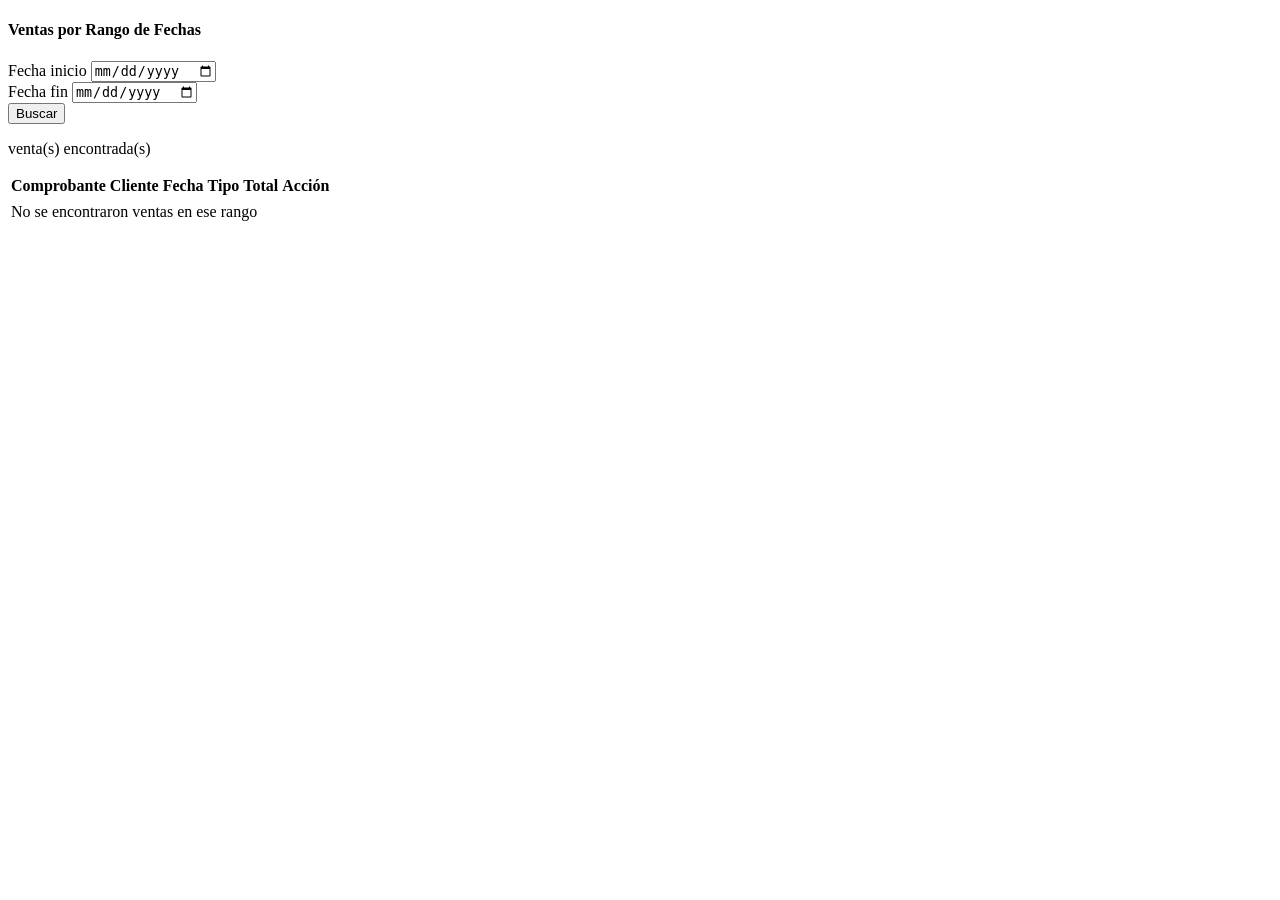
<file: src/main/resources/templates/ventas/consulta-fecha.html>
<!DOCTYPE html>
<html lang="es" xmlns:th="http://www.thymeleaf.org"
      th:replace="~{fragments/layout :: layout(~{::section})}">
<body>
<section th:fragment="content">
    <h4 class="fw-bold mb-4">
        <i class="bi bi-calendar-range me-2 text-primary"></i>Ventas por Rango de Fechas
    </h4>
    <div class="card border-0 shadow-sm mb-4">
        <div class="card-body">
            <form th:action="@{/consultas/por-fecha}" method="get"
                  class="row g-3 align-items-end">
                <div class="col-md-4">
                    <label class="form-label fw-semibold">Fecha inicio</label>
                    <input type="date" name="fechaInicio" class="form-control"
                           th:value="${fechaInicio}" required/>
                </div>
                <div class="col-md-4">
                    <label class="form-label fw-semibold">Fecha fin</label>
                    <input type="date" name="fechaFin" class="form-control"
                           th:value="${fechaFin}" required/>
                </div>
                <div class="col-md-4">
                    <button type="submit" class="btn btn-primary w-100">
                        <i class="bi bi-search me-1"></i>Buscar
                    </button>
                </div>
            </form>
        </div>
    </div>

    <div th:if="${ventas != null}">
        <p class="text-muted">
            <span th:text="${ventas.size()}"></span> venta(s) encontrada(s)
        </p>
        <div class="card border-0 shadow-sm">
            <div class="card-body p-0">
                <table class="table table-hover mb-0">
                    <thead class="table-primary">
                        <tr>
                            <th>Comprobante</th>
                            <th>Cliente</th>
                            <th>Fecha</th>
                            <th>Tipo</th>
                            <th class="text-end">Total</th>
                            <th class="text-center">Acción</th>
                        </tr>
                    </thead>
                    <tbody>
                        <tr th:each="v : ${ventas}">
                            <td th:text="${v.serie + '-' + v.correlativo}" class="fw-semibold"></td>
                            <td th:text="${v.cliente.apellidos + ', ' + v.cliente.nombres}"></td>
                            <td th:text="${#temporals.format(v.fechaVenta,'dd/MM/yyyy HH:mm')}"></td>
                            <td>
                                <span class="badge"
                                      th:classappend="${v.tipoCompro=='BOLETA'} ? 'bg-info' : 'bg-warning text-dark'"
                                      th:text="${v.tipoCompro}"></span>
                            </td>
                            <td class="text-end fw-semibold" th:text="${'S/ ' + v.total}"></td>
                            <td class="text-center">
                                <a th:href="@{/ventas/detalle/{id}(id=${v.idVenta})}"
                                   class="btn btn-sm btn-outline-primary">
                                    <i class="bi bi-eye"></i>
                                </a>
                            </td>
                        </tr>
                        <tr th:if="${#lists.isEmpty(ventas)}">
                            <td colspan="6" class="text-center text-muted py-4">
                                No se encontraron ventas en ese rango
                            </td>
                        </tr>
                    </tbody>
                </table>
            </div>
        </div>
    </div>
</section>
</body>
</html>
</file>
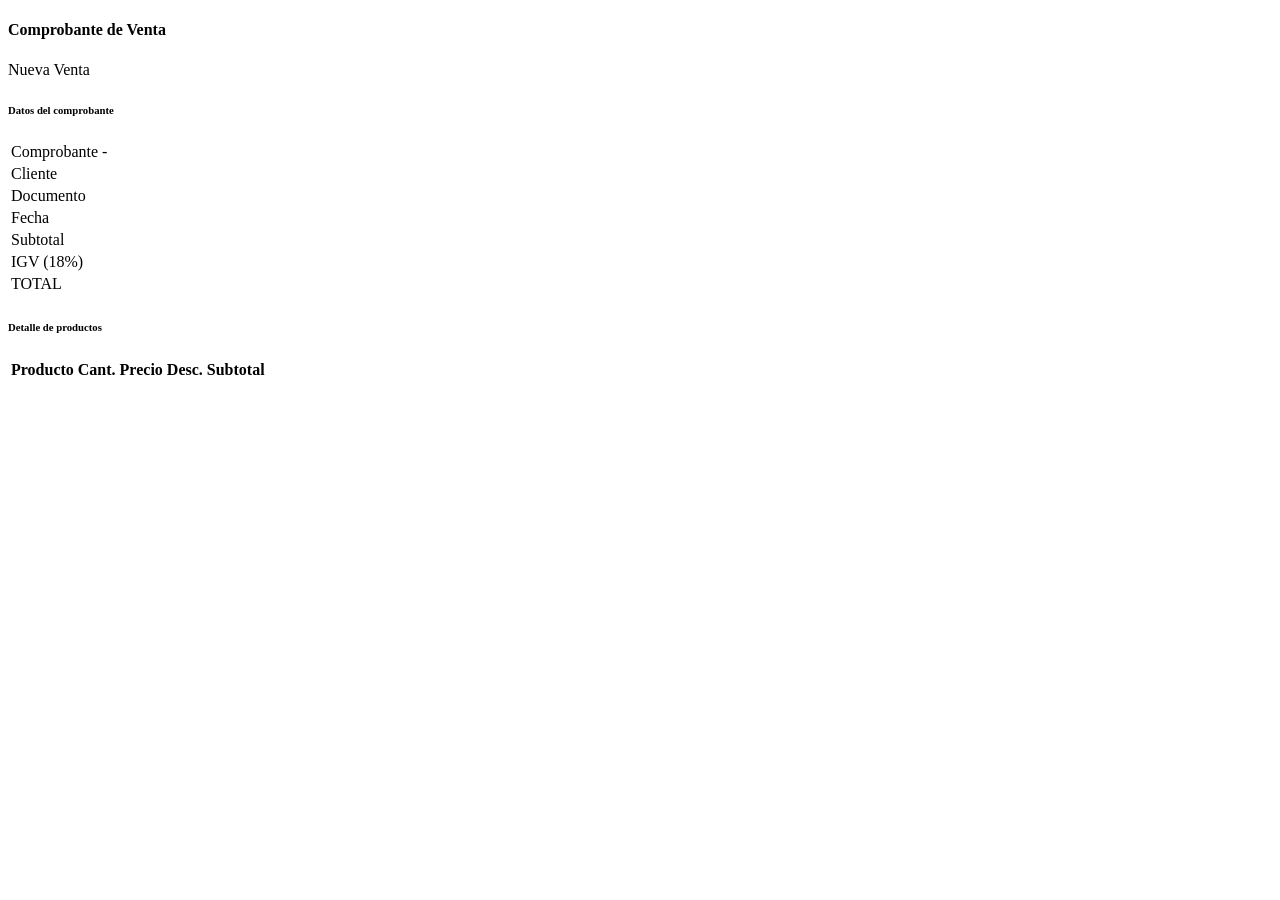
<file: src/main/resources/templates/ventas/detalle.html>
<!-- ===================== ventas/detalle.html ===================== -->
<!DOCTYPE html>
<html lang="es" xmlns:th="http://www.thymeleaf.org"
      th:replace="~{fragments/layout :: layout(~{::section})}">
<body>
<section th:fragment="content">
    <div class="d-flex justify-content-between align-items-center mb-4">
        <h4 class="fw-bold mb-0">
            <i class="bi bi-receipt me-2 text-success"></i>Comprobante de Venta
        </h4>
        <a th:href="@{/ventas/nueva}" class="btn btn-primary">
            <i class="bi bi-cart-plus me-1"></i>Nueva Venta
        </a>
    </div>

    <div class="row g-4">
        <div class="col-md-5">
            <div class="card border-0 shadow-sm">
                <div class="card-header bg-success text-white">
                    <h6 class="mb-0">Datos del comprobante</h6>
                </div>
                <div class="card-body">
                    <table class="table table-sm mb-0">
                        <tr>
                            <td class="text-muted">Comprobante</td>
                            <td class="fw-bold">
                                <span th:text="${venta.tipoCompro}"></span>
                                <span th:text="${venta.serie}"></span>-
                                <span th:text="${#strings.toString(venta.correlativo)}"></span>
                            </td>
                        </tr>
                        <tr>
                            <td class="text-muted">Cliente</td>
                            <td th:text="${venta.cliente.apellidos + ', ' + venta.cliente.nombres}"></td>
                        </tr>
                        <tr>
                            <td class="text-muted">Documento</td>
                            <td th:text="${venta.cliente.nroDoc}"></td>
                        </tr>
                        <tr>
                            <td class="text-muted">Fecha</td>
                            <td th:text="${#temporals.format(venta.fechaVenta,'dd/MM/yyyy HH:mm')}"></td>
                        </tr>
                        <tr>
                            <td class="text-muted">Subtotal</td>
                            <td th:text="${'S/ ' + venta.subtotal}"></td>
                        </tr>
                        <tr>
                            <td class="text-muted">IGV (18%)</td>
                            <td th:text="${'S/ ' + venta.igv}"></td>
                        </tr>
                        <tr class="table-success">
                            <td class="fw-bold fs-5">TOTAL</td>
                            <td class="fw-bold fs-5" th:text="${'S/ ' + venta.total}"></td>
                        </tr>
                    </table>
                </div>
            </div>
        </div>

        <div class="col-md-7">
            <div class="card border-0 shadow-sm">
                <div class="card-header bg-primary text-white">
                    <h6 class="mb-0">Detalle de productos</h6>
                </div>
                <div class="card-body p-0">
                    <table class="table table-sm mb-0">
                        <thead class="table-light">
                            <tr>
                                <th>Producto</th>
                                <th class="text-center">Cant.</th>
                                <th class="text-end">Precio</th>
                                <th class="text-end">Desc.</th>
                                <th class="text-end">Subtotal</th>
                            </tr>
                        </thead>
                        <tbody>
                            <tr th:each="d : ${detalles}">
                                <td th:text="${d.producto.nombre}"></td>
                                <td class="text-center" th:text="${d.cantidad}"></td>
                                <td class="text-end" th:text="${'S/ ' + d.precioUnit}"></td>
                                <td class="text-end" th:text="${'S/ ' + d.descuento}"></td>
                                <td class="text-end fw-semibold" th:text="${'S/ ' + d.subtotal}"></td>
                            </tr>
                        </tbody>
                    </table>
                </div>
            </div>
        </div>
    </div>
</section>
</body>
</html>
</file>
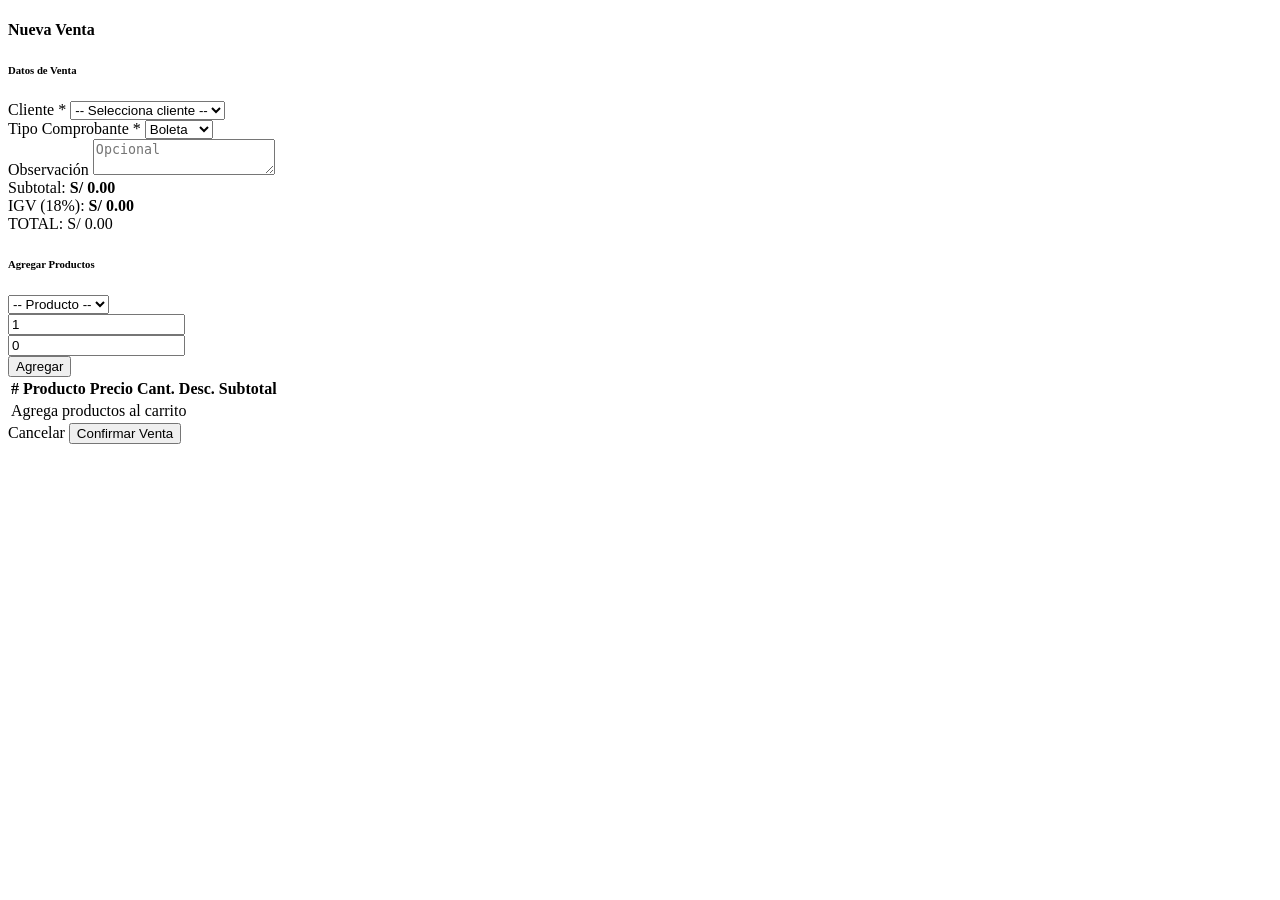
<file: src/main/resources/templates/ventas/form.html>
<!DOCTYPE html>
<html lang="es" xmlns:th="http://www.thymeleaf.org"
      th:replace="~{fragments/layout :: layout(~{::section})}">
<body>
<section th:fragment="content">

    <h4 class="fw-bold mb-4">
        <i class="bi bi-cart-plus me-2 text-primary"></i>Nueva Venta
    </h4>

    <form th:action="@{/ventas/registrar}" method="post" id="formVenta">
        <div class="row g-4">

            <!-- Columna izquierda: datos de la venta -->
            <div class="col-md-4">
                <div class="card border-0 shadow-sm h-100">
                    <div class="card-header bg-primary text-white">
                        <h6 class="mb-0"><i class="bi bi-info-circle me-1"></i>Datos de Venta</h6>
                    </div>
                    <div class="card-body">
                        <div class="mb-3">
                            <label class="form-label fw-semibold">Cliente *</label>
                            <select name="idCliente" class="form-select" required>
                                <option value="">-- Selecciona cliente --</option>
                                <option th:each="c : ${clientes}"
                                        th:value="${c.idCliente}"
                                        th:text="${c.apellidos + ', ' + c.nombres + ' (' + c.nroDoc + ')'}">
                                </option>
                            </select>
                        </div>
                        <div class="mb-3">
                            <label class="form-label fw-semibold">Tipo Comprobante *</label>
                            <select name="tipoCompro" class="form-select" required>
                                <option value="BOLETA">Boleta</option>
                                <option value="FACTURA">Factura</option>
                            </select>
                        </div>
                        <div class="mb-3">
                            <label class="form-label fw-semibold">Observación</label>
                            <textarea name="observacion" class="form-control" rows="2"
                                      placeholder="Opcional"></textarea>
                        </div>
                        <!-- Totales calculados -->
                        <div class="border-top pt-3">
                            <div class="d-flex justify-content-between mb-1">
                                <span class="text-muted">Subtotal:</span>
                                <strong>S/ <span id="lblSubtotal">0.00</span></strong>
                            </div>
                            <div class="d-flex justify-content-between mb-1">
                                <span class="text-muted">IGV (18%):</span>
                                <strong>S/ <span id="lblIgv">0.00</span></strong>
                            </div>
                            <div class="d-flex justify-content-between">
                                <span class="fw-bold fs-5">TOTAL:</span>
                                <span class="fw-bold fs-5 text-primary">
                                    S/ <span id="lblTotal">0.00</span>
                                </span>
                            </div>
                        </div>
                        <!-- Campos hidden de totales -->
                        <input type="hidden" name="subtotal" id="inpSubtotal"/>
                        <input type="hidden" name="igv"      id="inpIgv"/>
                        <input type="hidden" name="total"    id="inpTotal"/>
                    </div>
                </div>
            </div>

            <!-- Columna derecha: agregar productos -->
            <div class="col-md-8">
                <div class="card border-0 shadow-sm">
                    <div class="card-header bg-success text-white">
                        <h6 class="mb-0"><i class="bi bi-box-seam me-1"></i>Agregar Productos</h6>
                    </div>
                    <div class="card-body">
                        <!-- Selector de producto -->
                        <div class="row g-2 mb-3">
                            <div class="col-md-5">
                                <select id="selProducto" class="form-select">
                                    <option value="">-- Producto --</option>
                                    <option th:each="p : ${productos}"
                                            th:value="${p.idProducto}"
                                            th:text="${p.nombre + ' — S/ ' + p.precioVenta}"
                                            th:data-precio="${p.precioVenta}"
                                            th:data-stock="${p.stock}"
                                            th:data-nombre="${p.nombre}">
                                    </option>
                                </select>
                            </div>
                            <div class="col-md-2">
                                <input type="number" id="inpCantidad"
                                       class="form-control" placeholder="Cant." min="1" value="1"/>
                            </div>
                            <div class="col-md-2">
                                <input type="number" id="inpDescuento"
                                       class="form-control" placeholder="Desc." min="0"
                                       step="0.01" value="0"/>
                            </div>
                            <div class="col-md-3">
                                <button type="button" class="btn btn-success w-100"
                                        onclick="agregarProducto()">
                                    <i class="bi bi-plus-circle me-1"></i>Agregar
                                </button>
                            </div>
                        </div>

                        <!-- Tabla del carrito -->
                        <table class="table table-sm table-bordered" id="tablaCarrito">
                            <thead class="table-dark">
                                <tr>
                                    <th>#</th>
                                    <th>Producto</th>
                                    <th class="text-end">Precio</th>
                                    <th class="text-center">Cant.</th>
                                    <th class="text-end">Desc.</th>
                                    <th class="text-end">Subtotal</th>
                                    <th></th>
                                </tr>
                            </thead>
                            <tbody id="tbodyCarrito">
                                <tr id="trVacio">
                                    <td colspan="7" class="text-center text-muted py-3">
                                        Agrega productos al carrito
                                    </td>
                                </tr>
                            </tbody>
                        </table>

                        <!-- Container para inputs hidden del detalle -->
                        <div id="inputsDetalle"></div>
                    </div>
                </div>

                <div class="d-flex justify-content-end gap-2 mt-3">
                    <a th:href="@{/dashboard}" class="btn btn-outline-secondary">
                        Cancelar
                    </a>
                    <button type="submit" class="btn btn-primary btn-lg"
                            onclick="return validarCarrito()">
                        <i class="bi bi-check-circle me-1"></i>Confirmar Venta
                    </button>
                </div>
            </div>
        </div>
    </form>
</section>

<script>
let carrito = [];

function agregarProducto() {
    const sel      = document.getElementById('selProducto');
    const cantidad = parseInt(document.getElementById('inpCantidad').value);
    const descuento= parseFloat(document.getElementById('inpDescuento').value) || 0;

    if (!sel.value) { alert('Selecciona un producto'); return; }

    const opt    = sel.options[sel.selectedIndex];
    const precio = parseFloat(opt.dataset.precio);
    const stock  = parseInt(opt.dataset.stock);
    const nombre = opt.dataset.nombre;
    const id     = sel.value;

    if (cantidad < 1 || cantidad > stock) {
        alert('Cantidad inválida. Stock disponible: ' + stock);
        return;
    }

    // Verificar si ya está en el carrito
    const existente = carrito.find(i => i.idProducto === id);
    if (existente) {
        if (existente.cantidad + cantidad > stock) {
            alert('No hay suficiente stock'); return;
        }
        existente.cantidad += cantidad;
        existente.subtotal  = calcularSubtotal(existente.precioUnit, existente.cantidad, existente.descuento);
    } else {
        carrito.push({
            idProducto:    id,
            nombreProducto: nombre,
            precioUnit:    precio,
            cantidad:      cantidad,
            descuento:     descuento,
            subtotal:      calcularSubtotal(precio, cantidad, descuento)
        });
    }
    renderCarrito();
}

function calcularSubtotal(precio, cantidad, descuento) {
    return Math.round(((precio - descuento) * cantidad) * 100) / 100;
}

function eliminarLinea(idx) {
    carrito.splice(idx, 1);
    renderCarrito();
}

function renderCarrito() {
    const tbody = document.getElementById('tbodyCarrito');
    const trVacio = document.getElementById('trVacio');
    const inputsDiv = document.getElementById('inputsDetalle');

    tbody.innerHTML = '';
    inputsDiv.innerHTML = '';

    if (carrito.length === 0) {
        tbody.innerHTML = '<tr id="trVacio"><td colspan="7" class="text-center text-muted py-3">Agrega productos al carrito</td></tr>';
        actualizarTotales(0);
        return;
    }

    let subtotalTotal = 0;
    carrito.forEach((item, i) => {
        subtotalTotal += item.subtotal;
        const tr = document.createElement('tr');
        tr.innerHTML = `
            <td>${i+1}</td>
            <td>${item.nombreProducto}</td>
            <td class="text-end">S/ ${item.precioUnit.toFixed(2)}</td>
            <td class="text-center">${item.cantidad}</td>
            <td class="text-end">S/ ${item.descuento.toFixed(2)}</td>
            <td class="text-end fw-semibold">S/ ${item.subtotal.toFixed(2)}</td>
            <td class="text-center">
                <button type="button" class="btn btn-sm btn-danger"
                        onclick="eliminarLinea(${i})">
                    <i class="bi bi-x"></i>
                </button>
            </td>`;
        tbody.appendChild(tr);

        // Agregar inputs hidden para enviar al servidor
        inputsDiv.innerHTML += `
            <input type="hidden" name="detalles[${i}].idProducto"     value="${item.idProducto}"/>
            <input type="hidden" name="detalles[${i}].nombreProducto" value="${item.nombreProducto}"/>
            <input type="hidden" name="detalles[${i}].precioUnit"     value="${item.precioUnit}"/>
            <input type="hidden" name="detalles[${i}].cantidad"       value="${item.cantidad}"/>
            <input type="hidden" name="detalles[${i}].descuento"      value="${item.descuento}"/>
            <input type="hidden" name="detalles[${i}].subtotal"       value="${item.subtotal}"/>`;
    });
    actualizarTotales(subtotalTotal);
}

function actualizarTotales(subtotal) {
    const igv   = Math.round(subtotal * 0.18 * 100) / 100;
    const total = Math.round((subtotal + igv) * 100) / 100;
    document.getElementById('lblSubtotal').textContent = subtotal.toFixed(2);
    document.getElementById('lblIgv').textContent      = igv.toFixed(2);
    document.getElementById('lblTotal').textContent    = total.toFixed(2);
    document.getElementById('inpSubtotal').value = subtotal.toFixed(2);
    document.getElementById('inpIgv').value      = igv.toFixed(2);
    document.getElementById('inpTotal').value    = total.toFixed(2);
}

function validarCarrito() {
    if (carrito.length === 0) {
        alert('Debes agregar al menos un producto al carrito');
        return false;
    }
    return true;
}
</script>
</body>
</html>
</file>
